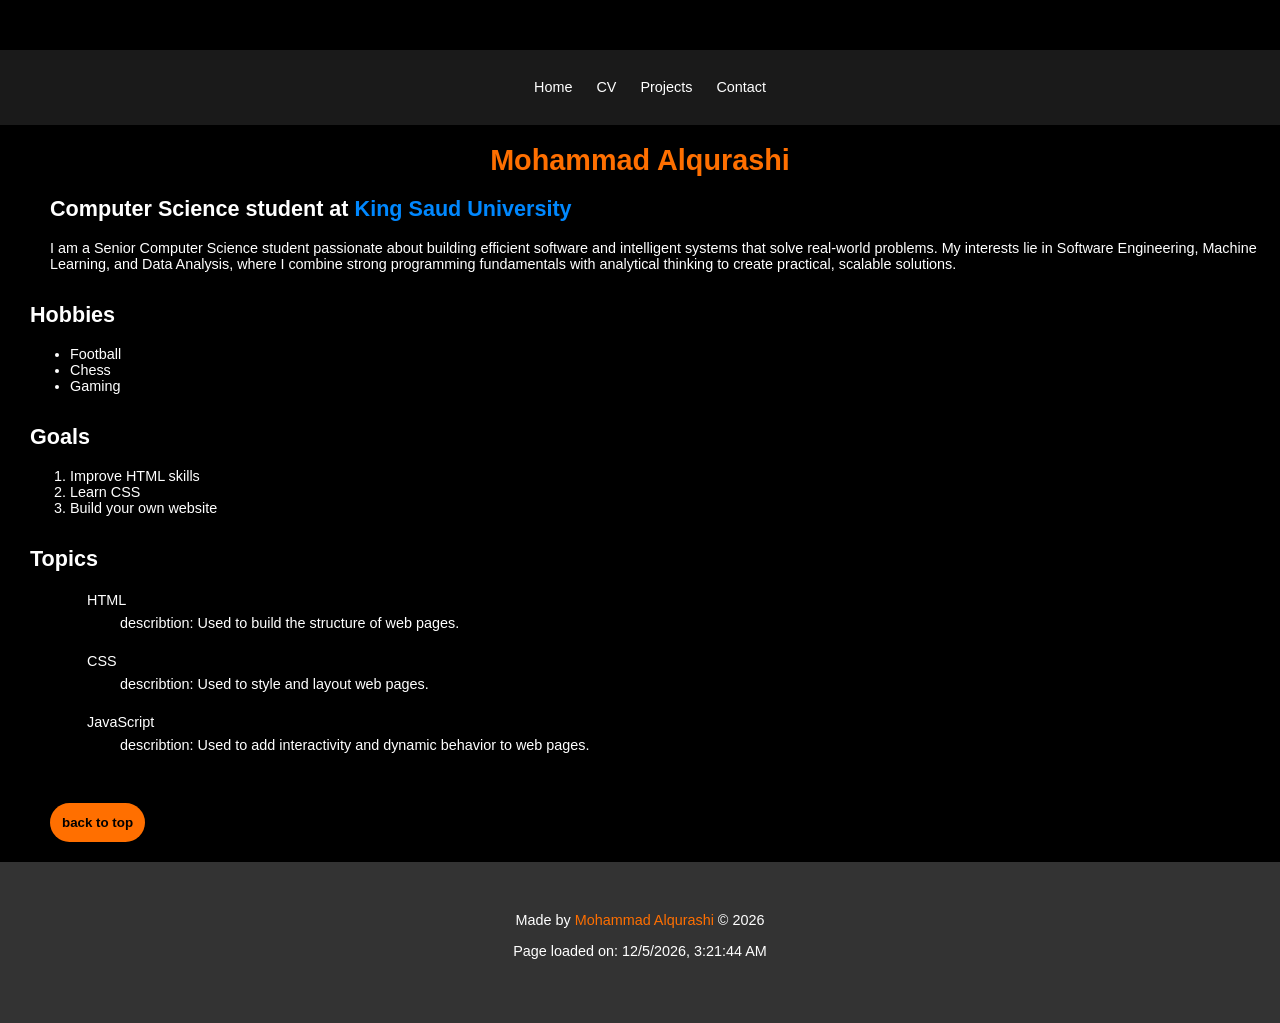
<file: index.html>
<!DOCTYPE html>
<html lang="en">

<head>
  <meta charset="UTF-8">
  <meta name="viewport" content="width=device-width, initial-scale=1.0">
  <title>Home</title>
  <link rel="stylesheet" href="style.css">
</head>

<body>
  <div id="top"></div>

    <nav role="navigation">
    <ul>
      <li class="inNav"> <a href="index.html">Home</a> </li>
      <li class="inNav"> <a href="cv.html">CV</a> </li>
      <li class="inNav"> <a href="projects.html">Projects</a> </li>
      <li class="inNav"> <a href="contact.html">Contact</a> </li>
    </ul>
  </nav>

  <header>
    <h1 class="PageTopic">Mohammad Alqurashi</h1>
    <h2 class="about">Computer Science student at <span class="ksu">King Saud University</span></h2>
    <p class="about">I am a Senior Computer Science student passionate about building 
      efficient software and intelligent systems that solve real-world 
      problems. My interests lie in Software Engineering, Machine Learning, 
      and Data Analysis, where I combine strong programming fundamentals 
      with analytical thinking to create practical, scalable solutions.
    </p>
  </header>

  <main>

    <div class="part">
      <h2>Hobbies</h2>
      <ul>
        <li>Football</li>
        <li>Chess</li>
        <li>Gaming</li>
      </ul>
    </div>

    
    <div class="part">
      <h2>Goals</h2>
      <ol>
        <li>Improve HTML skills</li>
        <li>Learn CSS</li>
        <li>Build your own website</li>
      </ol>
    </div>
    

    <div class="part">
      <h2>Topics</h2>
      <div class="part2">
        <dl>
          <dt>HTML</dt>
          <dd>describtion: Used to build the structure of web pages.</dd>

          <dt>CSS</dt>
          <dd>describtion: Used to style and layout web pages.</dd>

          <dt>JavaScript</dt>
          <dd>describtion: Used to add interactivity and dynamic behavior to web pages.</dd>
          </dl>
      </div>

    </div>

    

    <a href="#top"><button class="Back-to-top">back to top</button></a>
  </main>



  <footer class="footer">
    Made by <span class="PageTopic">Mohammad Alqurashi</span> &copy; 2026
  </footer>

  <script src="scripts.js"></script>
</body>
</html>
</file>
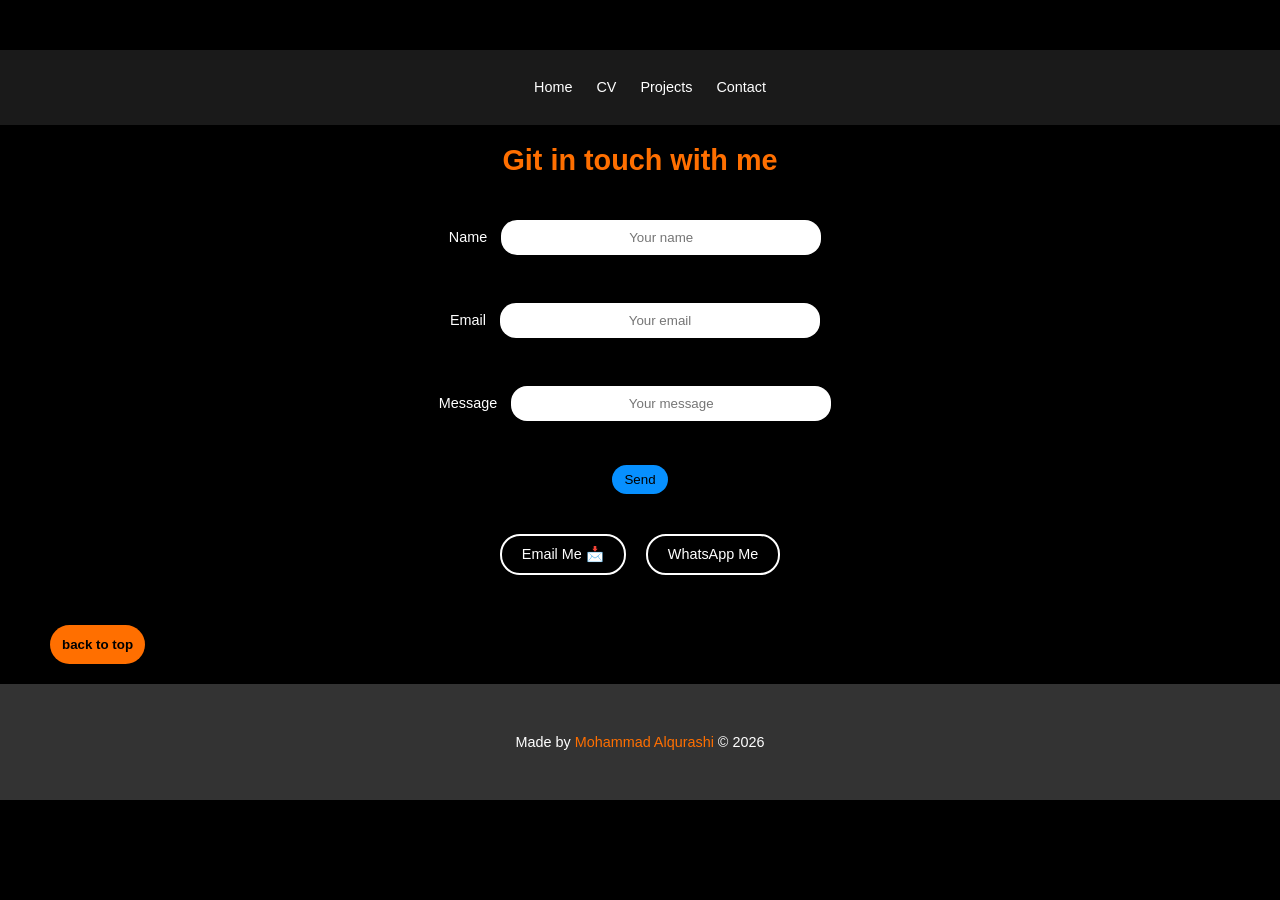
<file: contact.html>
<!DOCTYPE html>
<html lang="en">

<head>
  <meta charset="UTF-8">
  <meta name="viewport" content="width=device-width, initial-scale=1.0">
  <title>CV</title>
  <link rel="stylesheet" href="style.css">
</head>

<body>
  <div id="top"></div>

  <nav role="navigation">
    <ul>
      <li class="inNav"> <a href="index.html">Home</a> </li>
      <li class="inNav"> <a href="cv.html">CV</a> </li>
      <li class="inNav"> <a href="projects.html">Projects</a> </li>
      <li class="inNav"> <a href="contact.html">Contact</a> </li>
    </ul>
  </nav>

  <header>
    <h1 class="PageTopic">Git in touch with me</h1>
  </header>


  <main>
    <form id="contactForm" onsubmit="return validateForm()">

      <div class="c-form">
        <label>Name</label>
        <input type="text" id="userName" name="name" placeholder="Your name" required>
      </div>

      <div class="c-form">
        <label>Email</label>
        <input type="email" id="userEmail" name="email" placeholder="Your email" required>
      </div>

      <div class="c-form">
        <label>Message</label>
        <input name="message" placeholder="Your message" required></input>
      </div>


      <button type="submit" class="btn">Send</button>
    </form>

    <div class="contact-btn" >
      <a href="mailto:dr.fmfm2004@email.com" target="_blank" class="c-btn">Email Me 📩</a>
    
    
    
      <a href="https://wa.me/966566445570" target="_blank" class="c-btn">WhatsApp Me</a>
    </div>

  </main>

  <a href="#top"><button class="Back-to-top">back to top</button></a>


  <footer class="footer">
    Made by <span class="PageTopic">Mohammad Alqurashi</span> &copy; 2026
  </footer>

  <script src="scripts.js"></script>
</body>

</html>
</file>
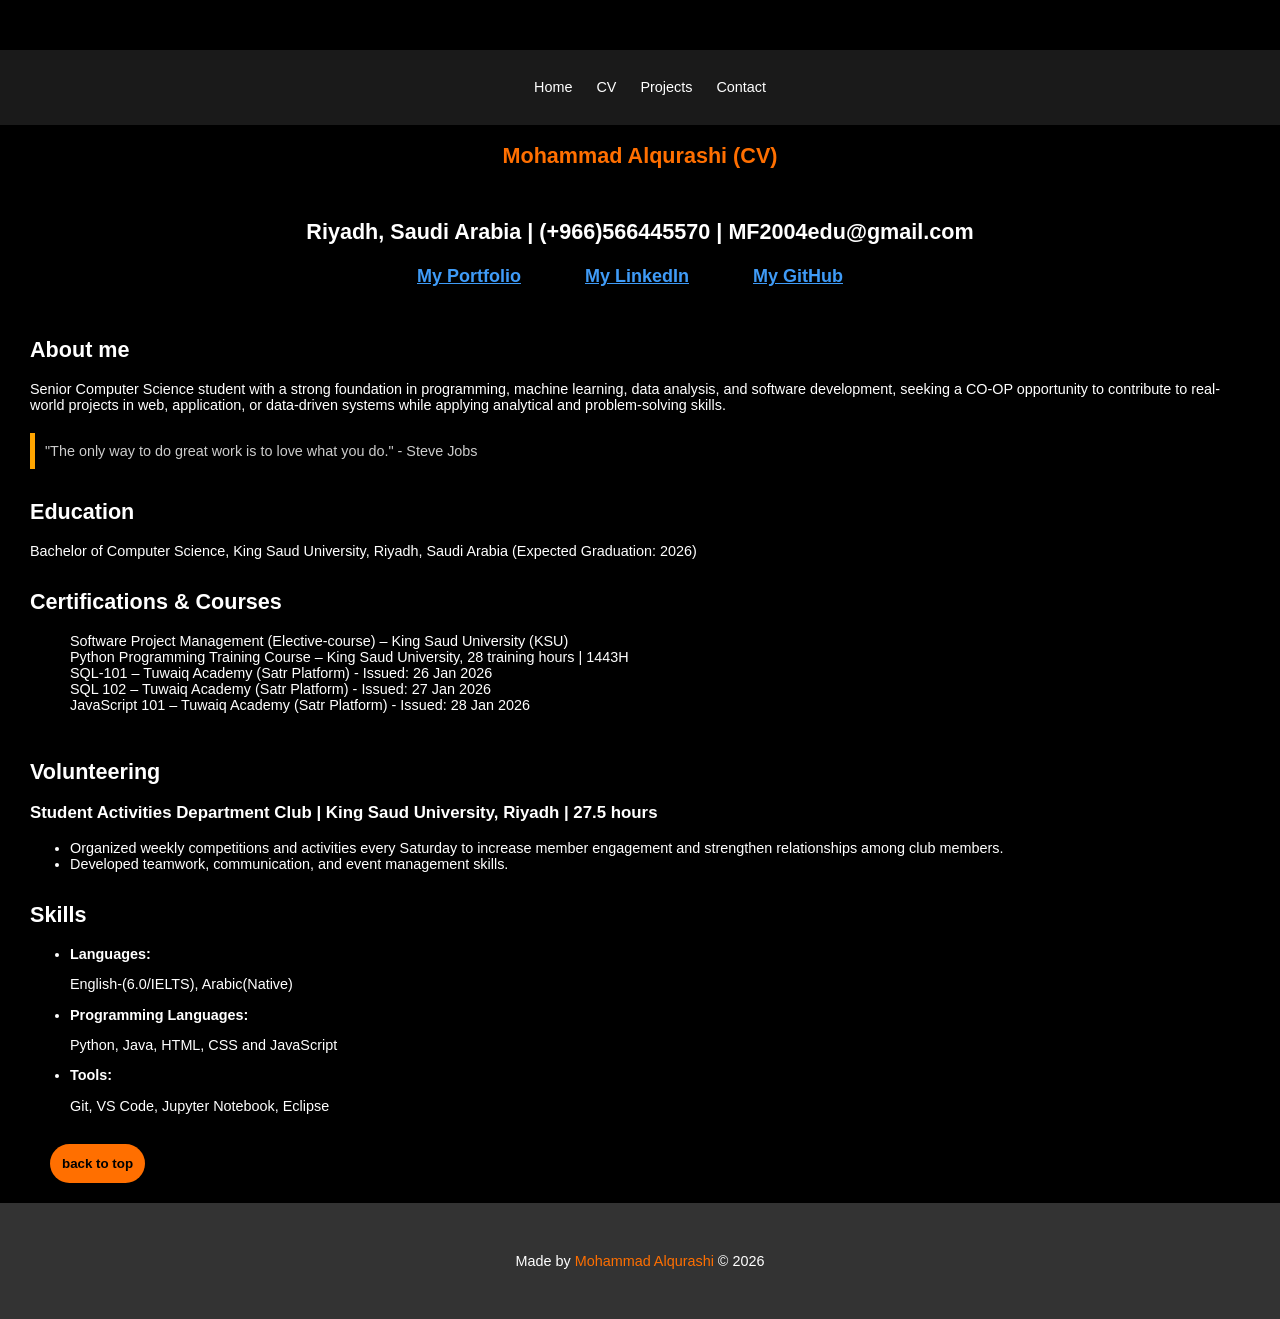
<file: cv.html>
<!DOCTYPE html>
<html lang="en">
<head>
  <meta charset="UTF-8">
  <meta name="viewport" content="width=device-width, initial-scale=1.0">
  <title>CV</title>
  <link rel="stylesheet" href="style.css">
</head>

<body>
   <div id="top"></div>

    <nav role="navigation">
    <ul>
      <li class="inNav"> <a href="index.html">Home</a> </li>
      <li class="inNav"> <a href="cv.html">CV</a> </li>
      <li class="inNav"> <a href="projects.html">Projects</a> </li>
      <li class="inNav"> <a href="contact.html">Contact</a> </li>
    </ul>
  </nav>

  <main>
    <article>
      <h1 class="PageTopic">Mohammad Alqurashi (CV) </h1>

      <div class="cv-links-part">
        <h2><pre>Riyadh, Saudi Arabia | (+966)566445570 | MF2004edu@gmail.com</pre></h2>
        <ul>
                  <li class="cv-links"><a class="cv-links" href="https://fzxww.github.io/Portfolio/">My Portfolio</a></li>
                  <li class="cv-links"><a class="cv-links" href="https://www.linkedin.com/in/mohammadalqurashi?lipi=urn%3Ali%3Apage%3Ad_flagship3_profile_view_base_contact_details%3BXdvBOjnPRjSt3F%2BkaYP8Pg%3D%3D">My LinkedIn</a></li>
                  <li class="cv-links"><a class="cv-links" href="https://github.com/FZXWW">My GitHub</a></li>
        </ul>            
        
      </div>

      <section class="part">
        <h2>About me</h2>
        <p>
          Senior Computer Science student with a strong foundation in programming, machine learning, data
          analysis, and software development, seeking a CO-OP opportunity to contribute to real-world projects in
          web, application, or data-driven systems while applying analytical and problem-solving skills.
        </p>

        <blockquote id="myQuote" style="padding: 10px; border-left: 5px solid orange; color: #ccc; margin: 20px 0;">
        "The only way to do great work is to love what you do." - Steve Jobs
        </blockquote>
      </section>

      <section class="part">
        <h2>Education</h2>
        <p>
          Bachelor of Computer Science, King Saud University, Riyadh, Saudi Arabia (Expected Graduation: 2026)
        </p>
      </section>

      <section class="part">
        <h2>Certifications & Courses</h2>
        <pre>
          Software Project Management (Elective-course) – King Saud University (KSU)
          Python Programming Training Course – King Saud University, 28 training hours | 1443H
          SQL-101 – Tuwaiq Academy (Satr Platform) - Issued: 26 Jan 2026
          SQL 102 – Tuwaiq Academy (Satr Platform) - Issued: 27 Jan 2026
          JavaScript 101 – Tuwaiq Academy (Satr Platform) - Issued: 28 Jan 2026
        </pre>
      </section>

      <section class="part">
        <h2>Volunteering</h2>
        <h3>Student Activities Department Club | King Saud University, Riyadh | 27.5 hours</h3>
        <ul>
          <li>Organized weekly competitions and activities every Saturday to increase member engagement and
              strengthen relationships among club members.
          </li>
          <li> Developed teamwork, communication, and event management skills.</li>
        </ul>
      </section>

      <section class="part">
        <h2>Skills</h2>
        <ul>
          <li><span class="ul-skills">Languages:</span> <pre>English-(6.0/IELTS), Arabic(Native)</pre></li>
          <li><span class="ul-skills">Programming Languages:</span>  <pre>Python, Java, HTML, CSS and JavaScript</pre></li>
          <li><span class="ul-skills">Tools:</span> <pre>Git, VS Code, Jupyter Notebook, Eclipse</pre> </li>
        </ul>
    </section>
    </article>



  



   <a href="#top"><button class="Back-to-top">back to top</button></a>
  </main>

  <footer class="footer">
    Made by <span class="PageTopic">Mohammad Alqurashi</span> &copy; 2026
  </footer>
  
  <script src="scripts.js"></script>
</body>
</html>
</file>
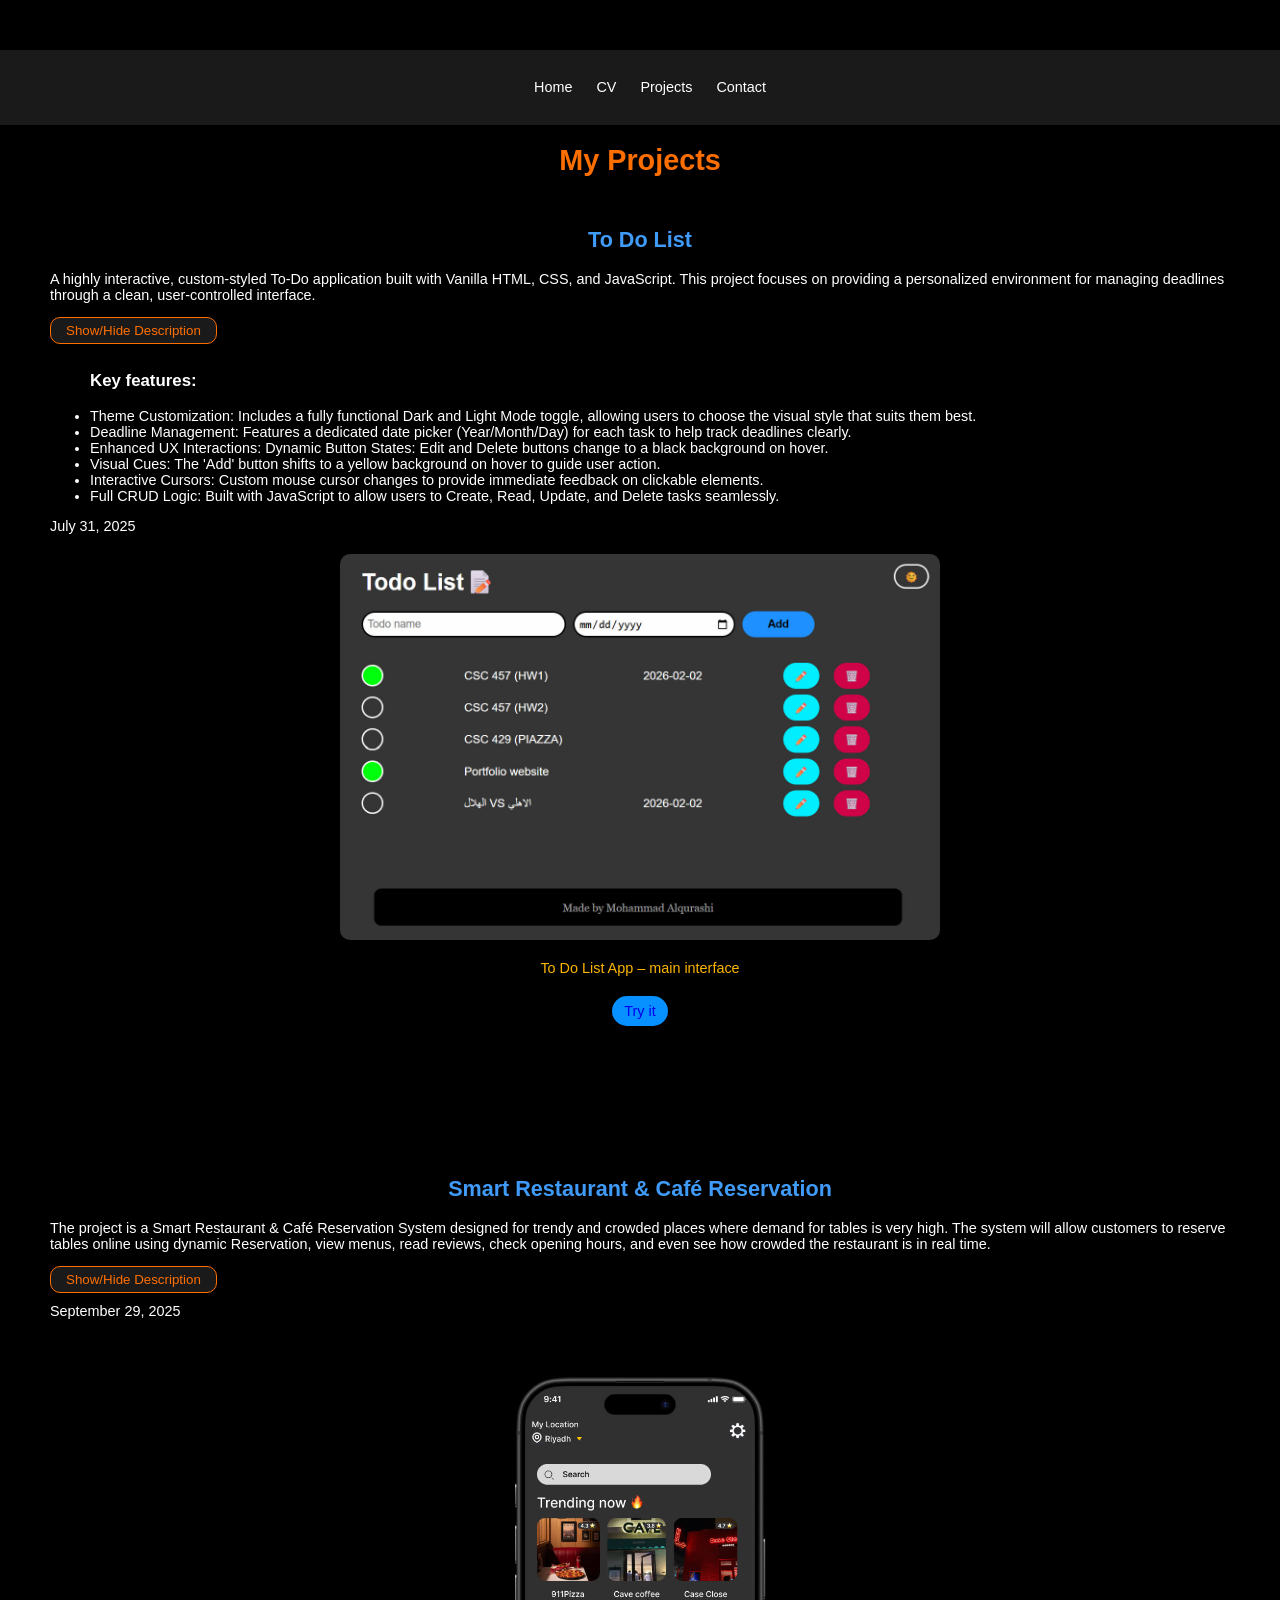
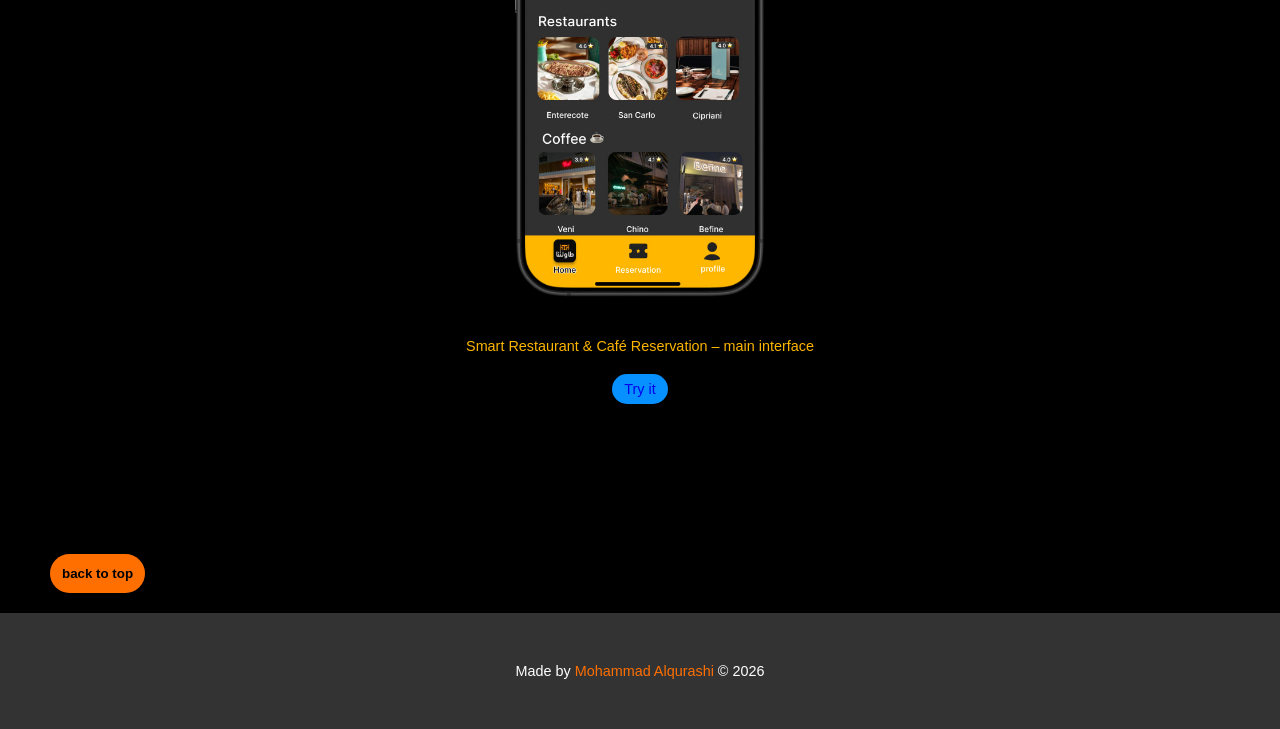
<file: projects.html>
<!DOCTYPE html>
<html lang="en">
<head>
  <meta charset="UTF-8">
  <meta name="viewport" content="width=device-width, initial-scale=1.0">
  <title>Projects</title>
  <link rel="stylesheet" href="style.css">
</head>
<body>
   <div id="top"></div>

    <nav role="navigation">
    <ul>
      <li class="inNav"> <a href="index.html">Home</a> </li>
      <li class="inNav"> <a href="cv.html">CV</a> </li>
      <li class="inNav"> <a href="projects.html">Projects</a> </li>
      <li class="inNav"> <a href="contact.html">Contact</a> </li>
    </ul>
  </nav>

  <header>
    <h1 class="PageTopic">My Projects</h1>
  </header>

  <main>

    <article class="P-article">
      <h2 class="projectName">To Do List</h2>
      <p id="desc1">A highly interactive, custom-styled To-Do application built 
        with Vanilla HTML, CSS, and JavaScript. This project focuses on providing 
        a personalized environment for managing deadlines through a clean, 
        user-controlled interface.
      </p>
      <button onclick="toggleDescription('desc1')">Show/Hide Description</button>
      <ul>
        <h3>Key features:</h3>
        <li>Theme Customization: Includes a fully functional Dark and Light Mode toggle, allowing users to choose the visual style that suits them best.</li>
        <li>Deadline Management: Features a dedicated date picker (Year/Month/Day) for each task to help track deadlines clearly.</li>
        <li>Enhanced UX Interactions: Dynamic Button States: Edit and Delete buttons change to a black background on hover.</li>
        <li>Visual Cues: The 'Add' button shifts to a yellow background on hover to guide user action.</li>
        <li>Interactive Cursors: Custom mouse cursor changes to provide immediate feedback on clickable elements.</li>
        <li>Full CRUD Logic: Built with JavaScript to allow users to Create, Read, Update, and Delete tasks seamlessly.</li>
      </ul>
      <time datetime="2025-07-31">July 31, 2025</time>
      <figure class="picture">
        <img src="Pictures/ToDoListPicture.jpg" alt="">
        <figcaption>To Do List App – main interface </figcaption>
      </figure>
      <a href="https://fzxww.github.io/todo-List/todoProject/to-doList.html" target="_blank" class="btn">Try it</a>
    </article>

    <article class="P-article">
      <h2 class="projectName">Smart Restaurant & Café Reservation</h2>
      <p id="desc2">The project is a Smart Restaurant & Café Reservation System designed for 
        trendy and crowded places where demand for tables is very high. The system 
        will allow customers to reserve tables online using dynamic Reservation, 
        view menus, read reviews, check opening hours, and even see how crowded 
        the restaurant is in real time.
      </p>
      <button onclick="toggleDescription('desc2')">Show/Hide Description</button>
      <br>
      <time datetime="2025-09-29">September 29, 2025</time>
      <figure class="picture">
        <img src="Pictures/RestaurantReservationPicture.jpg" alt="">
        <figcaption>Smart Restaurant & Café Reservation – main interface </figcaption>
      </figure>
      <a href="https://www.figma.com/proto/zk03Hq99vtiQsIYDYK3Yo9/Untitled?node-id=48-207&p=f&t=zbvuOShaAS0QMtkv-1&scaling=scale-down&content-scaling=fixed&page-id=1%3A2585&starting-point-node-id=48%3A207&show-proto-sidebar=1" target="_blank" class="btn">Try it</a>
    </article>
  </main>
  
   <a href="#top"><button class="Back-to-top">back to top</button></a>
  

  <footer class="footer">
    Made by <span class="PageTopic">Mohammad Alqurashi</span> &copy; 2026
  </footer>
  
  <script src="scripts.js"></script>
</body>
</html>
</file>
<file: style.css>
*{
  font-family: Arial, Helvetica, sans-serif;
}

:root{
  --bg-color: black;
  --sec-bg-color: #1a1a1a;
  --text-color:white;
  --main-color:rgb(255, 111, 0);
}

html{
  font-size: 90%;
}

body{
  background: var(--bg-color);
  color: var(--text-color);
  margin: 0;
}

nav{
  background-color: var(--sec-bg-color);
  padding: 15px;
  text-align: center;
}

nav a{
  color: var(--text-color);
  text-decoration:none;
}

nav a:hover{
  color: var(--main-color);
}

dt{
  margin: 7px;
}
dd{
  margin-bottom: 22px;
}

div{
  margin: 50px;
}

figcaption{
  text-align: center;
  color:rgb(252, 181, 0);
  margin-top: 10px;
}

form{
  display: flex;
  flex-direction: column;
  align-items: center;
}

input{
  width: 300px;
  padding: 10px;
  margin: 10px;
  border-radius: 16px;
  border: none;
  align-items: center;
  text-align: center;
}

footer{
  text-align: center;
  color: var(--text-color);
  background-color: rgb(51, 51, 51);
  padding: 50px;
  margin-top: 20px;
}

.inNav{
  display: inline;
  margin-right: 20px;
}


.about{
  margin-left: 50px;
}
.PageTopic{
  color: var(--main-color);
  text-align: center;
}
.ksu{
  color: rgb(0, 136, 255);
}
.Back-to-top{
  padding: 10px;
  border-radius: 30px;
  background-color: var(--main-color);
  color: var(balck);
  margin-left: 50px;
  transition: 0.3s ease-in-out;
  border: 2px solid transparent;
  font-weight: 600;

}
.Back-to-top:hover{
  transform: scale(1.05);
  background-color: rgb(63, 155, 247);
}
.part2{
  margin-left: 50px;
  margin-top: 20px;
}
.part{
  margin: 30px;
}
.ul-skills{
  font-weight: bold;
}
.cv-links{
  display: inline;
  margin-right: 30px;
  color: rgb(63, 155, 247);
  font-weight: bold;
  font-size: large;
}
.cv-links:hover{
  color: var(--main-color);
}
.cv-links-part{
  text-align: center;
}
.certi{
  margin-left: 10px;
}

.picture img {
  width: 100%;
  max-width: 600px;
  height: auto;
  display: block;
  margin: 20px auto;
  border-radius: 10px;
  transition: 0.3s ease;
}
.picture img:hover {
  transform: scale(1.05);
}
.projectName{
  text-align: center;
  color: rgb(63, 155, 247);
}
.btn{
  background-color: rgb(7, 144, 255);
  display: block;
  width: fit-content;
  border-radius: 20px;
  padding-left: 10px;
  padding-right: 10px;
  padding-bottom: 5px;
  padding-top: 5px;
  border: 2px solid transparent;
  text-decoration: none;
  transition: 0.3s ease-in-out;
  align-items: center;
  margin:20px auto;
}
.btn:hover{
  background-color:var(--main-color);
  transform: scale(1.05);
}
.P-article{
  margin: 50px;
  margin-bottom: 150px;
}
.c-form{
  margin: 14px;
}
.contact-btn{
  display: flex;
  justify-content: center;
  gap: 20px;
  margin-top: 20px;

}
.c-btn{
  background-color: rgb(0, 0, 0);
  color: white;
  padding: 10px 20px;
  border-radius: 20px;
  text-decoration: none;
  border: 2px solid white;
}
.c-btn:hover{
  background-color: var(--main-color);
  border: 2px solid var(--main-color);
  color: black;
}

article button {
    background-color: var(--sec-bg-color);
    color: var(--main-color);
    border: 1px solid var(--main-color);
    padding: 5px 15px;
    border-radius: 10px;
    cursor: pointer;
    margin-bottom: 10px;
    transition: 0.3s;
}

article button:hover {
    background-color: var(--main-color);
    color: black;
}
</file>
